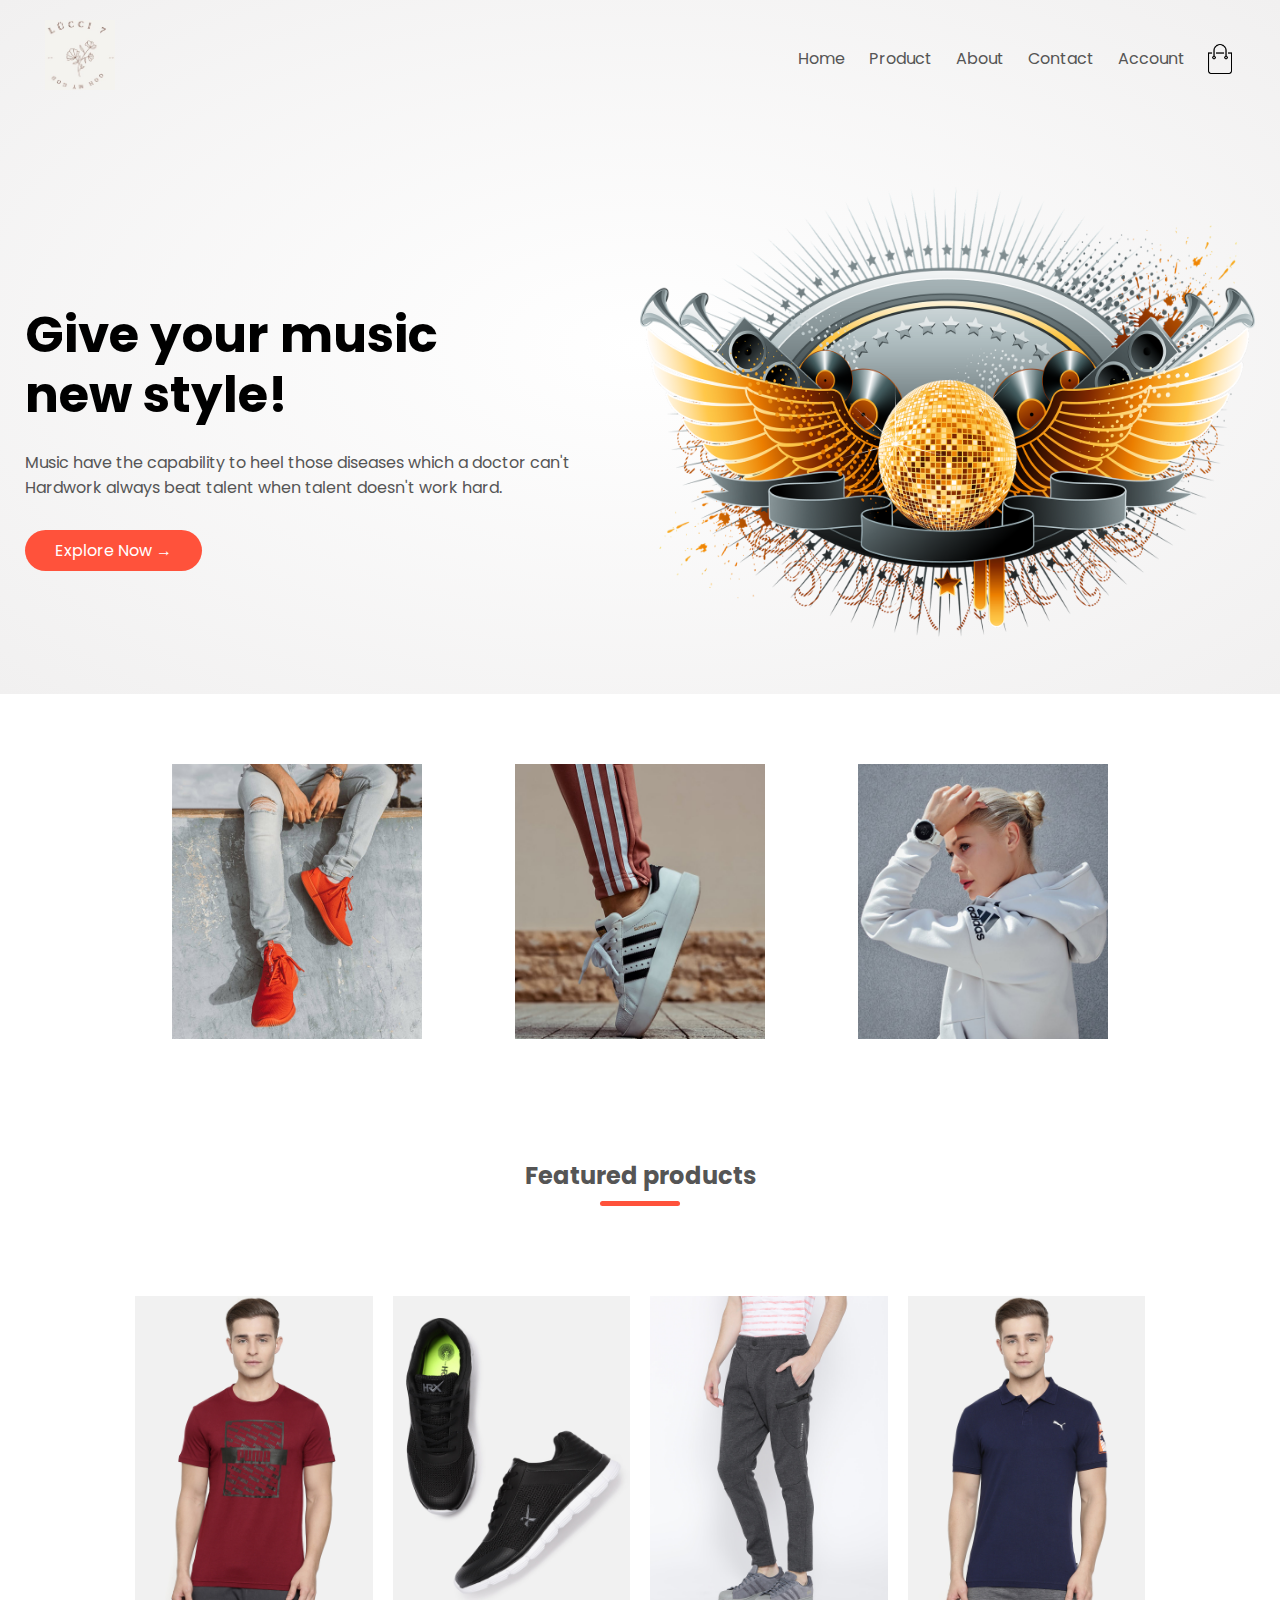
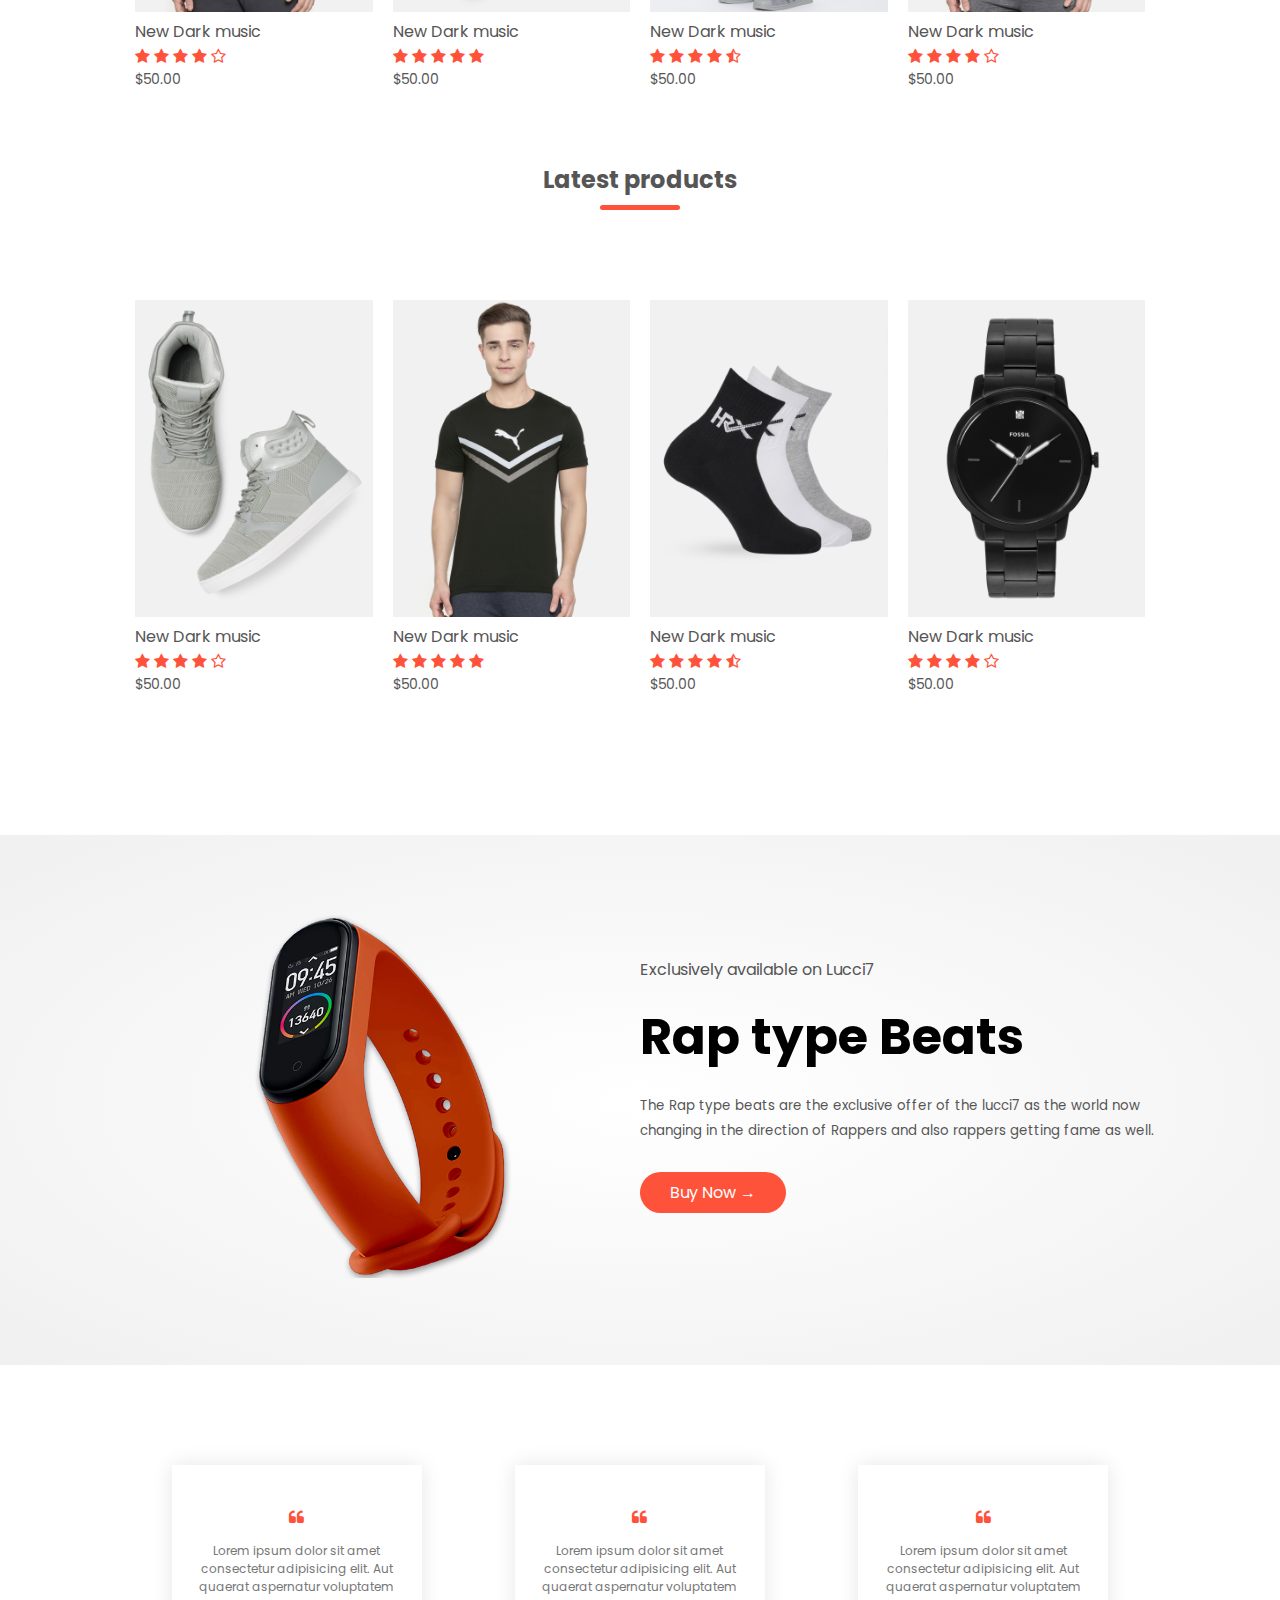
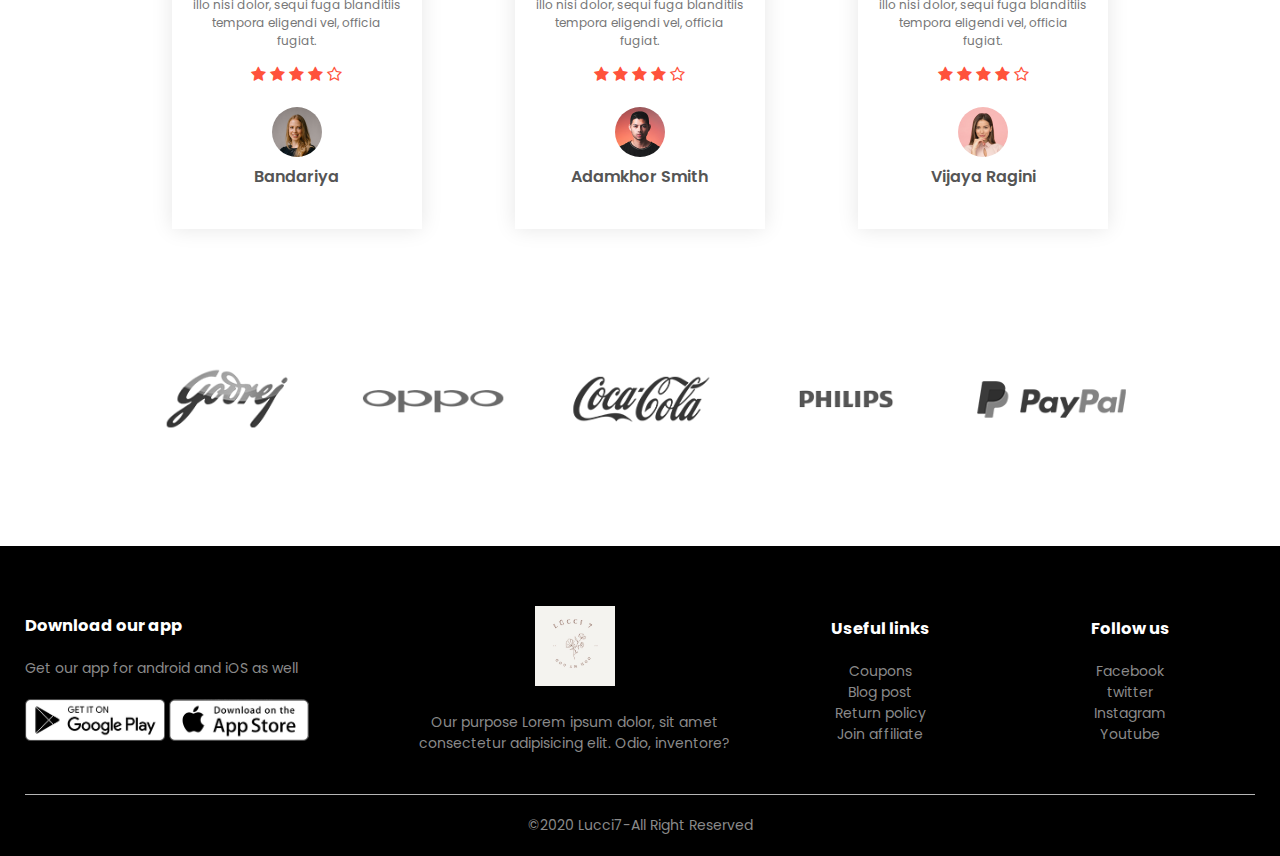
<file: index.html>
<!DOCTYPE html>
<html lang="en">

<head>
    <meta charset="UTF-8">
    <meta name="viewport" content="width=device-width, initial-scale=1.0">
    <link rel="stylesheet" href="./css/style.css" type="text/css">
    <link href="https://fonts.googleapis.com/css2?family=Poppins:wght@300;400;500;600;700&display=swap"
        rel="stylesheet">
    <link rel="stylesheet" href="https://cdnjs.cloudflare.com/ajax/libs/font-awesome/4.7.0/css/font-awesome.min.css">
    <title>Lucci7</title>
</head>

<body>

    <div class="header">
        <div class="container">
            <div class="navbar">
                <div class="logo">
                    <img src="./images/lucci-logo.jpg" width="70px" height="70px" alt="logo">
                </div>
                <nav>
                    <ul id="menu_items">
                        <li><a href="index.html">Home</a></li>
                        <li><a href="products.htm">Product</a></li>
                        <li><a href="">About</a></li>
                        <li><a href="">Contact</a></li>
                        <li><a href="">Account</a></li>
                    </ul>
                </nav>
                <img src="./images/cart.png" width="30px" height="30px" alt="">
                <img src="./images/menu.png" class="menu-icon" onclick="menutoggle()">
            </div>
            <div class="row">
                <div class="col-2">
                    <h1>Give your music <br> new style!</h1>
                    <p>Music have the capability to heel those diseases which a doctor can't <br> Hardwork always beat
                        talent when talent doesn't work hard.</p>
                    <a href="" class="btn">Explore Now &#8594;</a>
                </div>
                <div class="col-2">
                    <img src="./images/banner-2.png" height="500px">
                </div>
            </div>
        </div>
    </div>

    <!-- Featured categories -->
    <div class="categories">
        <div class="small-container">
            <div class="row">
                <div class="col-3">
                    <img src="./images/category-1.jpg" alt="">
                </div>
                <div class="col-3">
                    <img src="./images/category-2.jpg" alt="">
                </div>
                <div class="col-3">
                    <img src="./images/category-3.jpg" alt="">
                </div>
            </div>
        </div>
    </div>

    <!-- Featured products -->
    <div class="small-container">
        <h2 class="title">Featured products</h2>
        <div class="row">
            <div class="col-4">
                <img src="./images/product-1.jpg">
                <h4>New Dark music</h4>
                <div class="rating">
                    <i class="fa fa-star"></i>
                    <i class="fa fa-star"></i>
                    <i class="fa fa-star"></i>
                    <i class="fa fa-star"></i>
                    <i class="fa fa-star-o"></i>
                </div>
                <p>$50.00</p>
            </div>
            <div class="col-4">
                <img src="./images/product-2.jpg">
                <h4>New Dark music</h4>
                <div class="rating">
                    <i class="fa fa-star"></i>
                    <i class="fa fa-star"></i>
                    <i class="fa fa-star"></i>
                    <i class="fa fa-star"></i>
                    <i class="fa fa-star"></i>
                </div>
                <p>$50.00</p>
            </div>
            <div class="col-4">
                <img src="./images/product-3.jpg">
                <h4>New Dark music</h4>
                <div class="rating">
                    <i class="fa fa-star"></i>
                    <i class="fa fa-star"></i>
                    <i class="fa fa-star"></i>
                    <i class="fa fa-star"></i>
                    <i class="fa fa-star-half-o"></i>
                </div>
                <p>$50.00</p>
            </div>
            <div class="col-4">
                <img src="./images/product-4.jpg">
                <h4>New Dark music</h4>
                <div class="rating">
                    <i class="fa fa-star"></i>
                    <i class="fa fa-star"></i>
                    <i class="fa fa-star"></i>
                    <i class="fa fa-star"></i>
                    <i class="fa fa-star-o"></i>
                </div>
                <p>$50.00</p>
            </div>

            <!-- Latest Products-->
            <h2 class="title">Latest products</h2>
            <div class="row">
                <div class="col-4">
                    <img src="./images/product-5.jpg">
                    <h4>New Dark music</h4>
                    <div class="rating">
                        <i class="fa fa-star"></i>
                        <i class="fa fa-star"></i>
                        <i class="fa fa-star"></i>
                        <i class="fa fa-star"></i>
                        <i class="fa fa-star-o"></i>
                    </div>
                    <p>$50.00</p>
                </div>
                <div class="col-4">
                    <img src="./images/product-6.jpg">
                    <h4>New Dark music</h4>
                    <div class="rating">
                        <i class="fa fa-star"></i>
                        <i class="fa fa-star"></i>
                        <i class="fa fa-star"></i>
                        <i class="fa fa-star"></i>
                        <i class="fa fa-star"></i>
                    </div>
                    <p>$50.00</p>
                </div>
                <div class="col-4">
                    <img src="./images/product-7.jpg">
                    <h4>New Dark music</h4>
                    <div class="rating">
                        <i class="fa fa-star"></i>
                        <i class="fa fa-star"></i>
                        <i class="fa fa-star"></i>
                        <i class="fa fa-star"></i>
                        <i class="fa fa-star-half-o"></i>
                    </div>
                    <p>$50.00</p>
                </div>
                <div class="col-4">
                    <img src="./images/product-8.jpg">
                    <h4>New Dark music</h4>
                    <div class="rating">
                        <i class="fa fa-star"></i>
                        <i class="fa fa-star"></i>
                        <i class="fa fa-star"></i>
                        <i class="fa fa-star"></i>
                        <i class="fa fa-star-o"></i>
                    </div>
                    <p>$50.00</p>
                </div>
            </div>
        </div>
    </div>

    <!--Offers-->

    <div class="offer">
        <div class="small-container">
            <div class="row">
                <div class="col-2">
                    <img src="./images/exclusive.png" class="offer-img">
                </div>
                <div class="col-2">
                    <p>Exclusively available on Lucci7</p>
                    <h1>Rap type Beats</h1>
                    <small>The Rap type beats are the exclusive offer of the lucci7 as the world now changing in the
                        direction of Rappers and also rappers getting fame as well.</small>
                    <a href="" class="btn">Buy Now &#8594;</a>
                </div>
            </div>
        </div>
    </div>

    <!-- Testimonials -->
    <div class="testimonial">
        <div class="small-container">
            <div class="row">
                <div class="col-3">
                    <i class="fa fa-quote-left"></i>
                    <p>Lorem ipsum dolor sit amet consectetur adipisicing elit. Aut quaerat aspernatur voluptatem illo
                        nisi dolor, sequi fuga blanditiis tempora eligendi vel, officia fugiat.</p>
                    <div class="rating">
                        <i class="fa fa-star"></i>
                        <i class="fa fa-star"></i>
                        <i class="fa fa-star"></i>
                        <i class="fa fa-star"></i>
                        <i class="fa fa-star-o"></i>
                    </div>
                    <img src="./images/user-1.png">
                    <h3>Bandariya</h3>
                </div>
                <div class="col-3">
                    <i class="fa fa-quote-left"></i>
                    <p>Lorem ipsum dolor sit amet consectetur adipisicing elit. Aut quaerat aspernatur voluptatem illo
                        nisi dolor, sequi fuga blanditiis tempora eligendi vel, officia fugiat.</p>
                    <div class="rating">
                        <i class="fa fa-star"></i>
                        <i class="fa fa-star"></i>
                        <i class="fa fa-star"></i>
                        <i class="fa fa-star"></i>
                        <i class="fa fa-star-o"></i>
                    </div>
                    <img src="./images/user-2.png">
                    <h3>Adamkhor Smith</h3>
                </div>
                <div class="col-3">
                    <i class="fa fa-quote-left"></i>
                    <p>Lorem ipsum dolor sit amet consectetur adipisicing elit. Aut quaerat aspernatur voluptatem illo
                        nisi dolor, sequi fuga blanditiis tempora eligendi vel, officia fugiat.</p>
                    <div class="rating">
                        <i class="fa fa-star"></i>
                        <i class="fa fa-star"></i>
                        <i class="fa fa-star"></i>
                        <i class="fa fa-star"></i>
                        <i class="fa fa-star-o"></i>
                    </div>
                    <img src="./images/user-3.png">
                    <h3>Vijaya Ragini</h3>
                </div>
            </div>
        </div>
    </div>

    <!-- Brands -->
    <div class="brands">
        <div class="small-container">
            <div class="row">
                <div class="col-5">
                    <img src="./images/logo-godrej.png" alt="">
                </div>
                <div class="col-5">
                    <img src="./images/logo-oppo.png" alt="">
                </div>
                <div class="col-5">
                    <img src="./images/logo-coca-cola.png" alt="">
                </div>
                <div class="col-5">
                    <img src="./images/logo-philips.png" alt="">
                </div>
                <div class="col-5">
                    <img src="./images/logo-paypal.png" alt="">
                </div>
            </div>
        </div>
    </div>

    <!-- Footer -->

    <div class="footer">
        <div class="container">
            <div class="row">
                <div class="footer-col-1">
                    <h3>Download our app</h3>
                    <p>Get our app for android and iOS as well</p>
                    <div class="app-logo">
                        <img src="./images/play-store.png">
                        <img src="./images/app-store.png">
                    </div>
                </div>
                <div class="footer-col-2">
                    <img src="./images/lucci-logo.png">
                    <p>Our purpose Lorem ipsum dolor, sit amet consectetur adipisicing elit. Odio, inventore?</p>
                </div>
                <div class="footer-col-3">
                    <h3>Useful links</h3>
                    <ul>
                        <li>Coupons</li>
                        <li>Blog post</li>
                        <li>Return policy</li>
                        <li>Join affiliate</li>
                    </ul>
                </div>
                <div class="footer-col-4">
                    <h3>Follow us</h3>
                    <ul>
                        <li>Facebook</li>
                        <li>twitter</li>
                        <li>Instagram</li>
                        <li>Youtube</li>
                    </ul>
                </div>
            </div>
            <hr>
            <p class="copyright">&copy;2020 Lucci7-All Right Reserved</p>
        </div>
    </div>

    <!--JavaScript-->

    <script>
        var menu_items = document.getElementById("menu_items");

        menu_items.style.maxHeight = "0px";

        function menutoggle() {
            if (menu_items.style.maxHeight == "0px") {
                menu_items.style.maxHeight = "200px";
            } else {
                menu_items.style.maxHeight = "0px";
            }
        }
    </script>

</body>

</html>
</file>
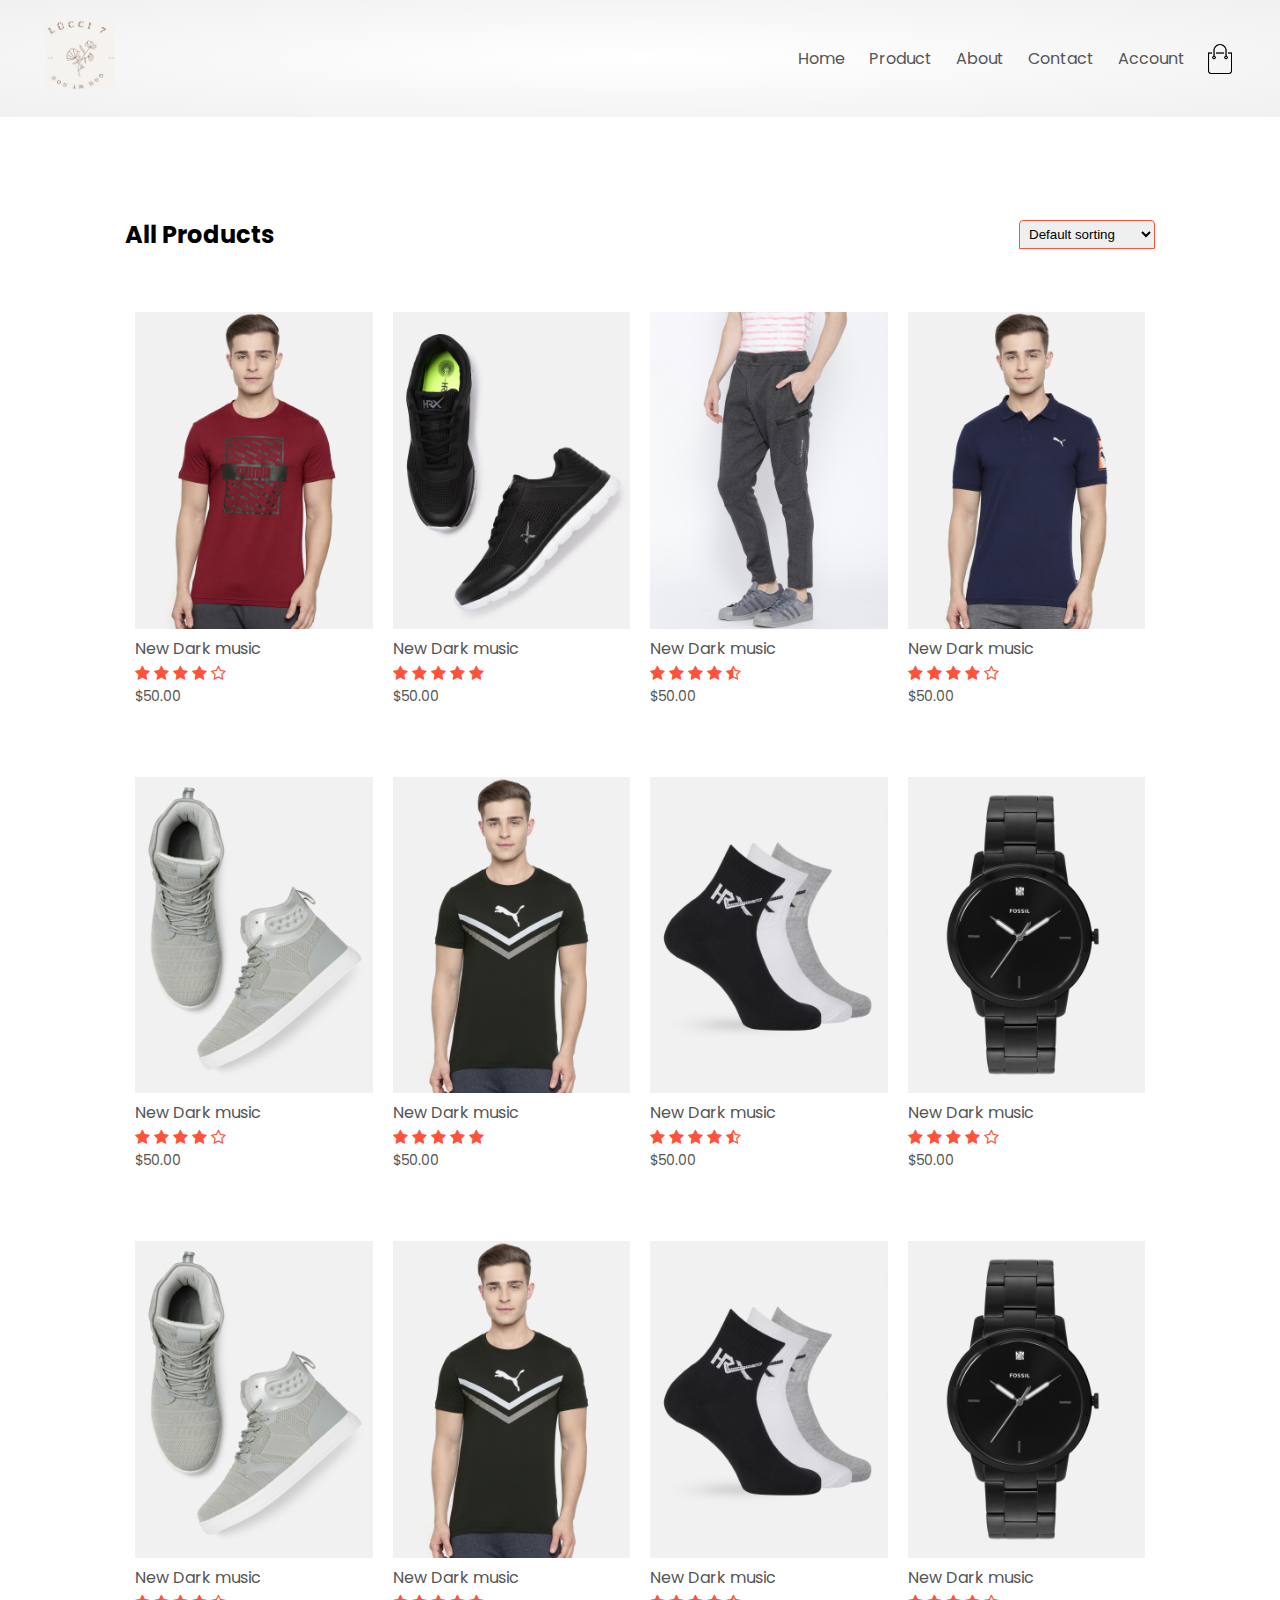
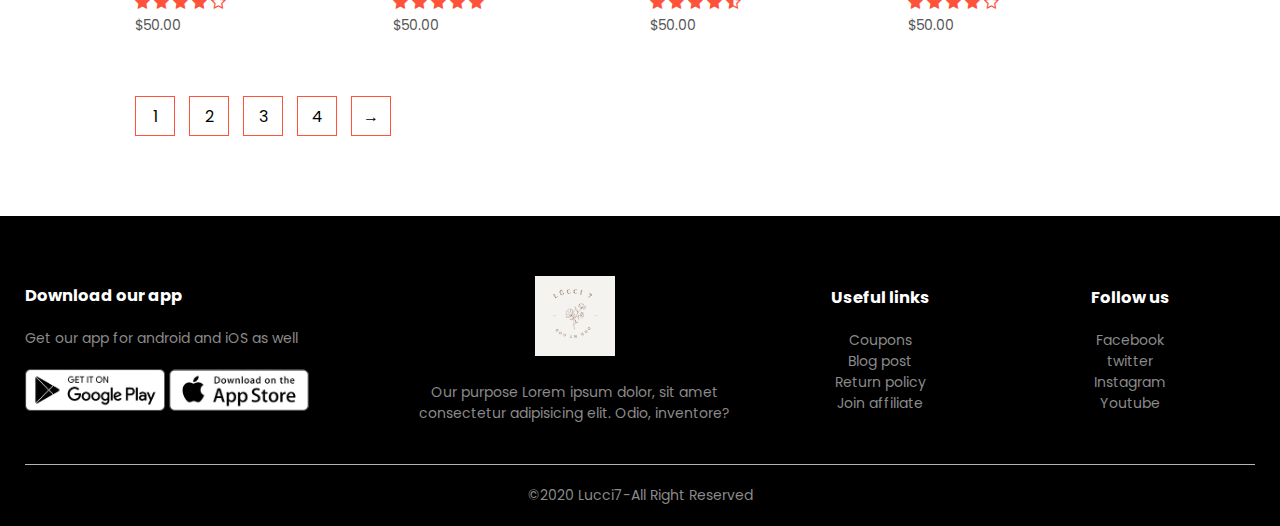
<file: products.htm>
<!DOCTYPE html>
<html lang="en">

<head>
    <meta charset="UTF-8">
    <meta name="viewport" content="width=device-width, initial-scale=1.0">
    <link rel="stylesheet" href="./css/style.css" type="text/css">
    <link href="https://fonts.googleapis.com/css2?family=Poppins:wght@300;400;500;600;700&display=swap"
        rel="stylesheet">
    <link rel="stylesheet" href="https://cdnjs.cloudflare.com/ajax/libs/font-awesome/4.7.0/css/font-awesome.min.css">
    <title>Products-Lucci7</title>
</head>

<body>

    <div class="header">
        <div class="container">
            <div class="navbar">
                <div class="logo">
                    <img src="./images/lucci-logo.jpg" width="70px" height="70px" alt="logo">
                </div>
                <nav>
                    <ul id="menu_items">
                        <li><a href="index.html">Home</a></li>
                        <li><a href="products.htm">Product</a></li>
                        <li><a href="">About</a></li>
                        <li><a href="">Contact</a></li>
                        <li><a href="">Account</a></li>
                    </ul>
                </nav>
                <img src="./images/cart.png" width="30px" height="30px" alt="">
                <img src="./images/menu.png" class="menu-icon" onclick="menutoggle()">
            </div>
        </div>
    </div>

    <!-- Featured products -->
    <div class="small-container">
        <div class="row row-2">
            <h2>All Products</h2>
            <select>
                <option>Default sorting</option>
                <option>Sort by price</option>
                <option>Sort by rating</option>
                <option>Sort by popularity</option>
                <option>Sort by sale</option>
            </select>
        </div>
        <div class="row">
            <div class="col-4">
                <img src="./images/product-1.jpg">
                <h4>New Dark music</h4>
                <div class="rating">
                    <i class="fa fa-star"></i>
                    <i class="fa fa-star"></i>
                    <i class="fa fa-star"></i>
                    <i class="fa fa-star"></i>
                    <i class="fa fa-star-o"></i>
                </div>
                <p>$50.00</p>
            </div>
            <div class="col-4">
                <img src="./images/product-2.jpg">
                <h4>New Dark music</h4>
                <div class="rating">
                    <i class="fa fa-star"></i>
                    <i class="fa fa-star"></i>
                    <i class="fa fa-star"></i>
                    <i class="fa fa-star"></i>
                    <i class="fa fa-star"></i>
                </div>
                <p>$50.00</p>
            </div>
            <div class="col-4">
                <img src="./images/product-3.jpg">
                <h4>New Dark music</h4>
                <div class="rating">
                    <i class="fa fa-star"></i>
                    <i class="fa fa-star"></i>
                    <i class="fa fa-star"></i>
                    <i class="fa fa-star"></i>
                    <i class="fa fa-star-half-o"></i>
                </div>
                <p>$50.00</p>
            </div>
            <div class="col-4">
                <img src="./images/product-4.jpg">
                <h4>New Dark music</h4>
                <div class="rating">
                    <i class="fa fa-star"></i>
                    <i class="fa fa-star"></i>
                    <i class="fa fa-star"></i>
                    <i class="fa fa-star"></i>
                    <i class="fa fa-star-o"></i>
                </div>
                <p>$50.00</p>
            </div>
        </div>
        <div class="row">
            <div class="col-4">
                <img src="./images/product-5.jpg">
                <h4>New Dark music</h4>
                <div class="rating">
                    <i class="fa fa-star"></i>
                    <i class="fa fa-star"></i>
                    <i class="fa fa-star"></i>
                    <i class="fa fa-star"></i>
                    <i class="fa fa-star-o"></i>
                </div>
                <p>$50.00</p>
            </div>
            <div class="col-4">
                <img src="./images/product-6.jpg">
                <h4>New Dark music</h4>
                <div class="rating">
                    <i class="fa fa-star"></i>
                    <i class="fa fa-star"></i>
                    <i class="fa fa-star"></i>
                    <i class="fa fa-star"></i>
                    <i class="fa fa-star"></i>
                </div>
                <p>$50.00</p>
            </div>
            <div class="col-4">
                <img src="./images/product-7.jpg">
                <h4>New Dark music</h4>
                <div class="rating">
                    <i class="fa fa-star"></i>
                    <i class="fa fa-star"></i>
                    <i class="fa fa-star"></i>
                    <i class="fa fa-star"></i>
                    <i class="fa fa-star-half-o"></i>
                </div>
                <p>$50.00</p>
            </div>
            <div class="col-4">
                <img src="./images/product-8.jpg">
                <h4>New Dark music</h4>
                <div class="rating">
                    <i class="fa fa-star"></i>
                    <i class="fa fa-star"></i>
                    <i class="fa fa-star"></i>
                    <i class="fa fa-star"></i>
                    <i class="fa fa-star-o"></i>
                </div>
                <p>$50.00</p>
            </div>
        </div>
        <div class="row">
            <div class="col-4">
                <img src="./images/product-5.jpg">
                <h4>New Dark music</h4>
                <div class="rating">
                    <i class="fa fa-star"></i>
                    <i class="fa fa-star"></i>
                    <i class="fa fa-star"></i>
                    <i class="fa fa-star"></i>
                    <i class="fa fa-star-o"></i>
                </div>
                <p>$50.00</p>
            </div>
            <div class="col-4">
                <img src="./images/product-6.jpg">
                <h4>New Dark music</h4>
                <div class="rating">
                    <i class="fa fa-star"></i>
                    <i class="fa fa-star"></i>
                    <i class="fa fa-star"></i>
                    <i class="fa fa-star"></i>
                    <i class="fa fa-star"></i>
                </div>
                <p>$50.00</p>
            </div>
            <div class="col-4">
                <img src="./images/product-7.jpg">
                <h4>New Dark music</h4>
                <div class="rating">
                    <i class="fa fa-star"></i>
                    <i class="fa fa-star"></i>
                    <i class="fa fa-star"></i>
                    <i class="fa fa-star"></i>
                    <i class="fa fa-star-half-o"></i>
                </div>
                <p>$50.00</p>
            </div>
            <div class="col-4">
                <img src="./images/product-8.jpg">
                <h4>New Dark music</h4>
                <div class="rating">
                    <i class="fa fa-star"></i>
                    <i class="fa fa-star"></i>
                    <i class="fa fa-star"></i>
                    <i class="fa fa-star"></i>
                    <i class="fa fa-star-o"></i>
                </div>
                <p>$50.00</p>
            </div>
        </div>

        <div class="page-btn">
            <span>1</span>
            <span>2</span>
            <span>3</span>
            <span>4</span>
            <span>&#8594;</span>
        </div>
    </div>

    <!-- Footer -->

    <div class="footer">
        <div class="container">
            <div class="row">
                <div class="footer-col-1">
                    <h3>Download our app</h3>
                    <p>Get our app for android and iOS as well</p>
                    <div class="app-logo">
                        <img src="./images/play-store.png">
                        <img src="./images/app-store.png">
                    </div>
                </div>
                <div class="footer-col-2">
                    <img src="./images/lucci-logo.png">
                    <p>Our purpose Lorem ipsum dolor, sit amet consectetur adipisicing elit. Odio, inventore?</p>
                </div>
                <div class="footer-col-3">
                    <h3>Useful links</h3>
                    <ul>
                        <li>Coupons</li>
                        <li>Blog post</li>
                        <li>Return policy</li>
                        <li>Join affiliate</li>
                    </ul>
                </div>
                <div class="footer-col-4">
                    <h3>Follow us</h3>
                    <ul>
                        <li>Facebook</li>
                        <li>twitter</li>
                        <li>Instagram</li>
                        <li>Youtube</li>
                    </ul>
                </div>
            </div>
            <hr>
            <p class="copyright">&copy;2020 Lucci7-All Right Reserved</p>
        </div>
    </div>

    <!--JavaScript-->

    <script>
        var menu_items = document.getElementById("menu_items");

        menu_items.style.maxHeight = "0px";

        function menutoggle() {
            if (menu_items.style.maxHeight == "0px") {
                menu_items.style.maxHeight = "200px";
            } else {
                menu_items.style.maxHeight = "0px";
            }
        }
    </script>

</body>

</html>
</file>
<file: css/style.css>
* {
  margin: 0;
  padding: 0;
  box-sizing: border-box;
}

body {
  font-family: "Poppins", sans-serif;
}

.navbar {
  display: flex;
  align-items: center;
  padding: 20px;
}
nav {
  flex: 1;
  text-align: right;
}
nav ul {
  display: inline-block;
  list-style-type: none;
}
nav ul li {
  display: inline-block;
  margin-right: 20px;
}
a {
  text-decoration: none;
  color: #555;
}
p {
  color: #555;
}
.container {
  max-width: 1300px;
  margin: auto;
  padding-left: 25px;
  padding-right: 25px;
}
.row {
  display: flex;
  align-items: center;
  flex-wrap: wrap;
  justify-content: space-around;
}
.col-2 {
  flex-basis: 50%;
  min-width: 300px;
}
.col-2 img {
  max-width: 100%;
  padding-bottom: 50px;
  padding-top: 0px;
}
.col-2 h1 {
  font-size: 50px;
  line-height: 60px;
  margin: 25px 0;
}
.btn {
  display: inline-block;
  background: #ff523b;
  color: #fff;
  padding: 8px 30px;
  margin: 30px 0;
  border-radius: 30px;
  transition: background 0.5s;
}
.btn:hover {
  background: #563434;
}

.header {
  background: radial-gradient(#fff, #f1f0f0);
}
.header .row {
  margin-top: 70px;
}
.categories {
  margin: 70px 0;
}
.col-3 {
  flex-basis: 20px;
  min-width: 250px;
  margin-bottom: 30px;
}
.col-3 img {
  width: 100%;
}
.small-container {
  max-width: 1080px;
  margin: auto;
  padding-left: 25px;
  padding-right: 25px;
}
.col-4 {
  flex-basis: 25%;
  padding: 10px;
  min-width: 200px;
  margin-bottom: 50px;
  transition: transform 0.5s;
}
.col-4:hover {
  transform: translateY(-5px);
}
.col-4 img {
  width: 100%;
}
.title {
  text-align: center;
  margin: 0 auto 80px;
  position: relative;
  line-height: 60px;
  color: #555;
}
.title::after {
  content: "";
  background: #ff523b;
  width: 80px;
  height: 5px;
  border-radius: 5px;
  position: absolute;
  bottom: 0;
  left: 50%;
  transform: translateX(-50%);
}

h4 {
  color: #555;
  font-weight: normal;
}
.col-4 p {
  font-size: 14px;
}
.rating .fa {
  color: #ff523b;
}

.offer {
  background: radial-gradient(#fff, #f1f0f0);
  margin-top: 80px;
  padding: 30px 0;
}
.col-2 .offer-img {
  padding: 50px;
}
small {
  color: #555;
}

/*============testimonial=========*/
.testimonial {
  padding-top: 100px;
}
.testimonial .col-3 {
  text-align: center;
  padding: 40px 20px;
  box-shadow: 0 0 20px 0 rgba(0, 0, 0, 0.1);
  cursor: pointer;
  transition: transform 0.5s;
}
.testimonial .col-3 img {
  width: 50px;
  margin-top: 20px;
  border-radius: 50%;
}
.testimonial .col-3:hover {
  transform: translateY(-10px);
}
.fa-quote-left {
  font-size: 34px;
  color: #ff523b;
}
.col-3 p {
  font-size: 12px;
  margin: 12px 0;
  color: #777;
}
.testimonial .col-3 h3 {
  font-weight: 600;
  color: #555;
  font-size: 16px;
}
.brands {
  margin: 100px auto;
}
.col-5 {
  width: 160px;
}
.col-5 img {
  width: 100%;
  cursor: pointer;
  filter: grayscale(100%);
}
.col-5 img:hover {
  filter: grayscale(0);
}

/*=======Footer============*/

.footer {
  background: #000;
  color: #8a8a8a;
  font-size: 14px;
  padding: 60px 0 20px;
}
.footer p {
  color: #8a8a8a;
}
.footer h3 {
  color: #fff;
  margin-bottom: 20px;
}
.footer-col-1,
.footer-col-2,
.footer-col-3,
.footer-col-4 {
  min-width: 250px;
  margin-bottom: 20px;
}
.footer-col-1 {
  flex-basis: 30%;
}
.footer-col-2 {
  flex: 1;
  text-align: center;
}
.footer-col-2 img {
  width: 80px;
  height: 80px;
  margin-bottom: 20px;
}
.footer-col-3,
.footer-col-4 {
  flex-basis: 12%;
  text-align: center;
}
ul {
  list-style: none;
}
.app-logo {
  margin-top: 20px;
}
.app-logo img {
  width: 140px;
}
.footer hr {
  border: none;
  background: #b5b5b5;
  height: 1px;
  margin: 20px 0;
}
.copyright {
  text-align: center;
}

.menu-icon {
  width: 28px;
  margin-left: 20px;
  display: none;
}

/*====Media Query====*/

@media only screen and (max-width: 800px) {
  nav ul {
    position: absolute;
    top: 70px;
    left: 0;
    background: #333;
    width: 100%;
    overflow: hidden;
    transition: max-height 0.5s;
  }
  nav ul li {
    display: block;
    margin-right: 50px;
    margin-top: 10px;
    margin-bottom: 10px;
  }
  nav ul li a {
    color: #fff;
  }
  .menu-icon {
    display: block;
    cursor: pointer;
  }
}

/*======================Product page============*/

.row-2 {
  justify-content: space-between;
  margin: 100px auto 50px;
}
select {
  border: 1px solid #ff523b;
  padding: 5px;
  border-top-left-radius: 4px;
  border-top-right-radius: 4px;
}
select:focus {
  outline: none;
}

.page-btn {
  margin: 0 auto 80px;
}
.page-btn span {
  display: inline-block;
  border: 1px solid #ff523b;
  margin-left: 10px;
  width: 40px;
  height: 40px;
  text-align: center;
  line-height: 40px;
  cursor: pointer;
}
.page-btn span:hover {
  background: #ff523b;
  color: #fff;
}

/* media query for < 600px*/

@media only screen and (max-width: 600px) {
  .row {
    text-align: center;
  }
  .col-2,
  .col-3,
  .col-4 {
    flex-basis: 100%;
  }
}
</file>
